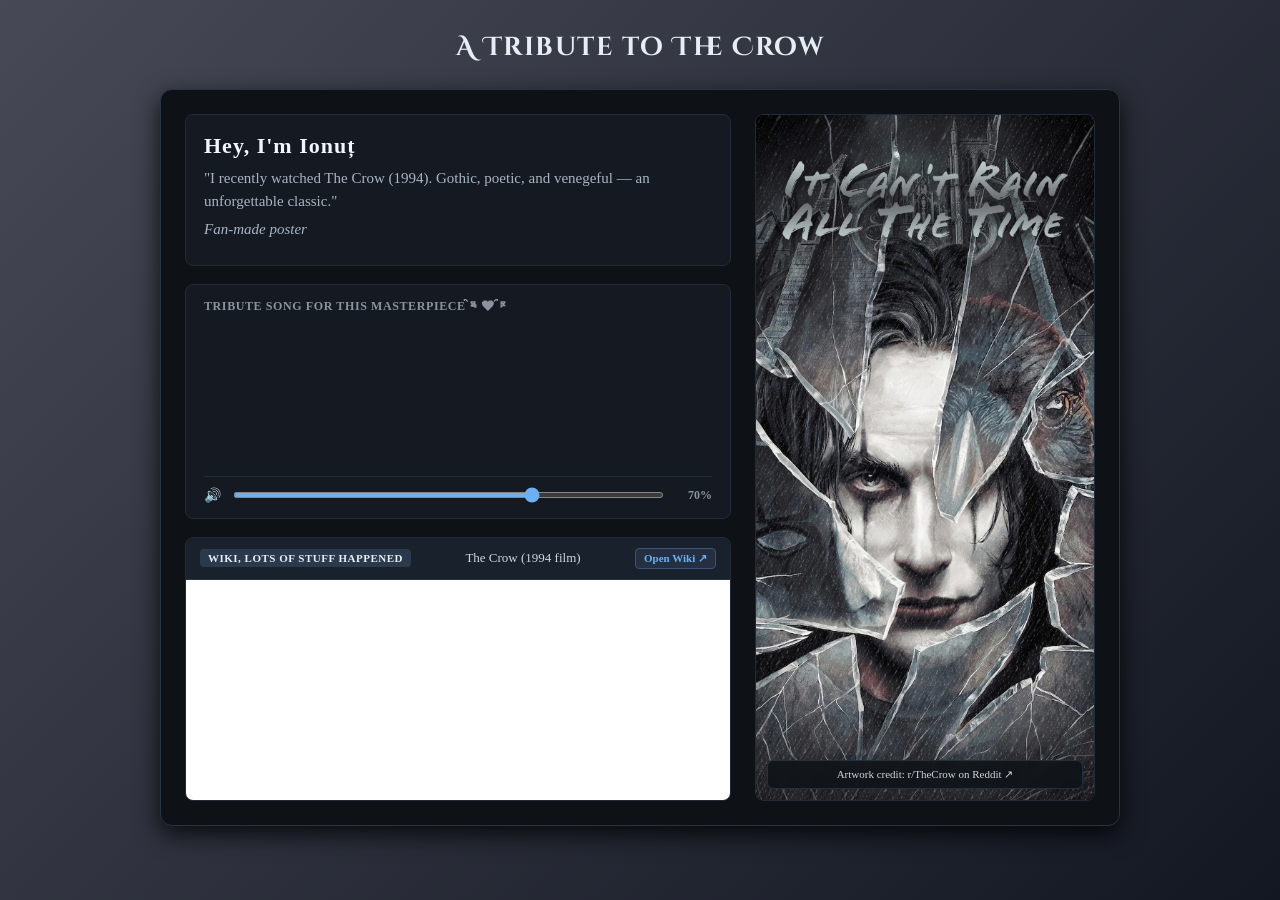
<file: index.html>
<!DOCTYPE html>
<html lang="en">
<head>
    <meta charset="UTF-8">
    <meta name="viewport" content="width=device-width, initial-scale=1.0">
    <title>Card Profil Tema 22 din CSS Properties</title>
    <link rel="stylesheet" href="style.css">
    <link rel="icon" href="./assets/the-crow-1994-01.webp" type="image/webp">
    <link rel="preconnect" href="https://fonts.googleapis.com">
    <link rel="preconnect" href="https://fonts.gstatic.com" crossorigin>
    <link href="https://fonts.googleapis.com/css2?family=Cinzel+Decorative:wght@700&family=IM+Fell+English+SC&display=swap" rel="stylesheet">
</head>
<body>

<h1>A Tribute to The Crow</h1>

<div class="card">
    <!-- COLOANA STÂNGA: Căsuțele 1, 2, 4 -->
    <div class="card-left">
        <!-- 1. Text -->
        <div class="box card-text">
            <h2>Hey, I'm Ionuț</h2>
            <p>"I recently watched The Crow (1994). Gothic, poetic, and venegeful — an unforgettable classic."</p>
            <p class="poster-note">Fan-made poster</p>
        </div>

        <!-- 2. Player dedesubt -->
        <div class="box card-player">
            <span class="box-title">Tribute song for this masterpiece ཐི ྐ❤︎ ཋྀ</span>
            <iframe 
                id="sc-widget"
                width="100%" 
                height="150" 
                scrolling="no" 
                frameborder="no" 
                allow="autoplay" 
                src="https://w.soundcloud.com/player/?url=https%3A//api.soundcloud.com/tracks/9336442&color=%23111111&auto_play=false&hide_related=true&show_comments=false&show_user=true&show_reposts=false&show_teaser=false">
            </iframe>
            <div class="volume-container">
                <span class="volume-icon">🔊</span>
                <input type="range" id="volume-slider" min="0" max="100" value="70">
                <span id="volume-label">70%</span>
            </div>
        </div>

        <!-- 4. Block rezervat pentru embed wiki The Crow 1994 -->
        <div class="box card-wiki">
            <div class="wiki-header">
                <span class="wiki-badge">Wiki, lots of stuff happened</span>
                <span class="wiki-title">The Crow (1994 film)</span>
                <a href="https://en.wikipedia.org/wiki/The_Crow_(1994_film)" target="_blank" class="wiki-link" title="Open Wikipedia page">Open Wiki ↗</a>
            </div>
            <iframe 
                class="wiki-iframe" 
                src="https://en.m.wikipedia.org/wiki/The_Crow_(1994_film)" 
                title="The Crow 1994 Wikipedia Embed"
                loading="lazy">
            </iframe>
        </div>
    </div>

    <!-- COLOANA DREAPTA: 3. Posterul sau img dreapta -->
    <div class="card-right">
        <a href="https://www.reddit.com/r/TheCrow/comments/1vqhrpp/the_crow_1994_custom_android_phone_wallpaper_2160/" target="_blank" rel="noopener noreferrer" class="poster-link" title="Open original artwork post on Reddit">
            <img src="./assets/the-crow-1994-01.webp" alt="The Crow (1994) Custom Wallpaper created by Reddit user" class="card-img">
            <span class="poster-credit">Artwork credit: r/TheCrow on Reddit ↗</span>
        </a>
    </div>
</div>

<script src="https://w.soundcloud.com/player/api.js"></script>
<script src="script.js"></script>
</body>
</html>
</file>
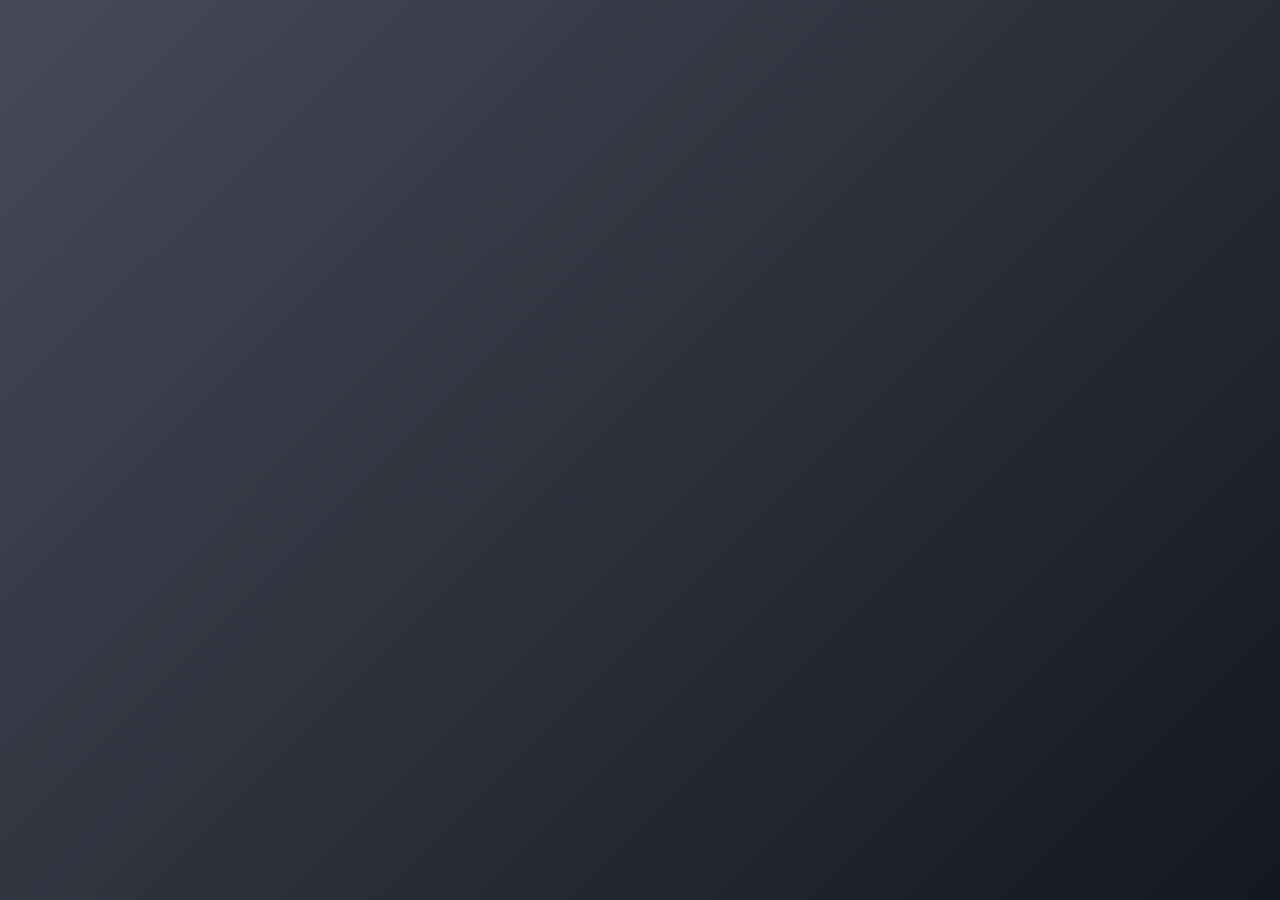
<file: test.html>
<!DOCTYPE html>
<html lang="en">
<head>
    <meta charset="UTF-8">
    <meta name="viewport" content="width=device-width, initial-scale=1.0">
    <title>Test Page</title>
    <link rel="stylesheet" href="style.css">
</head>
<body>

</body>
</html>
</file>
<file: style.css>
* {
    box-sizing: border-box; /* 1. Include padding-ul si bordura in dimensiunea totala (nu o mareste) */
}

body {
    background: linear-gradient(135deg, #474a56 0%, #131722 100%);
    min-height: 100vh;
    margin: 0;
    padding: 20px;
    font-family: 'IM Fell English SC', serif;
    color: #cfd6df;
}

h1 {
    font-size: 26px;
    color: #e6edf3;
    text-align: center;
    margin-top: 10px;
    margin-bottom: 24px;
    letter-spacing: 0.5px;
    font-family: 'Cinzel Decorative', serif;
    letter-spacing: 1.5px;
}

/* Card Principal Container */
.card {
    max-width: 960px;
    margin: 0 auto 40px auto; /* 3. TRBL: 0 sus, auto dreapta, 40px jos, auto stanga (auto stg+dr centreaza pe orizontala) */
    padding: 24px;
    background-color: #0e1217;
    border: 1px solid #283344;
    border-radius: 12px;
    box-shadow: 0 8px 24px rgba(0, 0, 0, 0.8); /* 4. X:0, Y:8px jos, blur:24px | rgba(R,G,B,Alpha): 0,0,0=negru, 0.8=opacitate 80% (20% transparent) */
    display: flex;
    gap: 24px;
    align-items: stretch;
    transition: box-shadow 0.3s ease, border-color 0.3s ease;
}

.card:hover {
    border-color: #3b4c63;
    box-shadow: 0 10px 28px rgba(60, 85, 120, 0.35);
}

/* Coloana Stânga: Căsuțele 1, 2, 4 */
.card-left {
    flex: 1; /* 6. Ocupa tot spatiul ramas liber pe orizontala din card */
    display: flex;
    flex-direction: column;
    gap: 18px;
    justify-content: space-between;
}

/* Stil general căsuțe */
.box {
    background-color: #141922;
    border: 1px solid #222b3a;
    border-radius: 8px;
    padding: 18px;
}

/* 1. Căsuța Text */
.card-text h2 {
    margin-top: 0;
    margin-bottom: 8px;
    font-size: 22px;
    color: #f0f6fc;
    font-family: 'IM Fell English SC', serif;
    letter-spacing: 1px;
}

.card-text p {
    margin: 6px 0;
    font-size: 15px;
    color: #a9b5c4;
    line-height: 1.5;
}

.poster-note {
    margin-top: 10px;
    font-size: 13px;
    color: #8b949e;
    font-style: italic;
}

/* Buton link conform cerinței temei */
.card-btn {
    display: inline-block; /* 7. Accepta padding si dimensiuni de bloc, dar ramane in fluxul textului */
    padding: 7px 16px;
    background-color: #1e2837;
    color: #6cb0f0;
    border: 1px solid #3d5272;
    border-radius: 6px;
    text-decoration: none;
    font-weight: 600;
    font-size: 13px;
    transition: all 0.2s ease-in-out;
}

.card-btn:hover {
    background-color: #2e3e57;
    color: #ffffff;
    border-color: #6cb0f0;
    box-shadow: 0 0 10px rgba(108, 176, 240, 0.35);
    transform: translateY(-1px);
}

/* 2. Căsuța Player dedesubt */
.card-player {
    padding: 14px 18px;
}

.box-title {
    display: block;
    font-size: 12px;
    font-weight: 700;
    text-transform: uppercase;
    letter-spacing: 0.6px;
    color: #8b949e;
    margin-bottom: 10px;
}

.card-player iframe {
    width: 100%;
    height: 140px;
    border-radius: 6px;
    border: none;
    display: block;
    margin: 0;
}

/* Control volum pentru SoundCloud */
.volume-container {
    display: flex;
    align-items: center;
    gap: 10px;
    margin-top: 12px;
    padding-top: 10px;
    border-top: 1px solid #222b3a;
}

.volume-icon {
    font-size: 14px;
    user-select: none;
}

#volume-slider {
    flex: 1;
    height: 6px;
    background: #222b3a;
    border-radius: 3px;
    outline: none;
    accent-color: #6cb0f0;
    cursor: pointer;
}

#volume-label {
    font-size: 12px;
    color: #8b949e;
    min-width: 36px;
    text-align: right;
    font-variant-numeric: tabular-nums;
    font-weight: 600;
}

/* 4. Block rezervat pentru embed Wiki The Crow 1994 */
.card-wiki {
    padding: 0;
    overflow: hidden;
    display: flex;
    flex-direction: column;
}

.wiki-header {
    display: flex;
    align-items: center;
    justify-content: space-between;
    padding: 10px 14px;
    background-color: #19212d;
    border-bottom: 1px solid #283344;
}

.wiki-badge {
    font-size: 11px;
    background-color: #2b394d;
    color: #e6edf3;
    padding: 3px 8px;
    border-radius: 4px;
    font-weight: 600;
    text-transform: uppercase;
    letter-spacing: 0.5px;
}

.wiki-title {
    font-size: 13px;
    color: #cfd6df;
    font-weight: 500;
}

.wiki-link {
    font-size: 11px;
    color: #6cb0f0;
    text-decoration: none;
    font-weight: 600;
    padding: 3px 8px;
    background-color: #243042;
    border: 1px solid #3d5272;
    border-radius: 4px;
    transition: all 0.2s ease;
}

.wiki-link:hover {
    background-color: #354763;
    color: #ffffff;
    border-color: #6cb0f0;
    box-shadow: 0 0 8px rgba(108, 176, 240, 0.3);
}

.wiki-iframe {
    width: 100%;
    height: 220px;
    border: none;
    background-color: #ffffff;
    display: block;
}

/* Coloana Dreapta: 3. Posterul sau img dreapta */
.card-right {
    width: 340px; /* 6. Latime fixa de 340px */
    flex-shrink: 0; /* 6. Nu permite micsorarea sub 340px */
    display: flex;
}

.poster-link {
    position: relative; /* Devine reper pentru eticheta de credit pozitionata absolute */
    width: 100%;
    height: 100%;
    display: block;
    text-decoration: none;
    border-radius: 8px;
    overflow: hidden;
}

.card-img {
    width: 100%;
    height: 100%;
    object-fit: cover; /* 9. Umple cadrul fara sa distorsioneze/turteasca poza (decupeaza din margini) */
    border-radius: 8px;
    border: 1px solid #222b3a;
    box-shadow: 0 4px 14px rgba(0, 0, 0, 0.6);
    transition: transform 0.3s ease, box-shadow 0.3s ease;
    display: block;
}

.poster-link:hover .card-img {
    box-shadow: 0 8px 22px rgba(60, 85, 120, 0.45);
    transform: scale(1.01);
}

/* Eticheta discreta de credit peste imagine */
.poster-credit {
    position: absolute;
    bottom: 12px;
    left: 12px;
    right: 12px;
    background-color: rgba(14, 18, 23, 0.85);
    border: 1px solid rgba(40, 51, 68, 0.9);
    color: #cfd6df;
    font-size: 11px;
    font-weight: 500;
    padding: 7px 10px;
    border-radius: 6px;
    text-align: center;
    backdrop-filter: blur(4px);
    transition: all 0.2s ease-in-out;
}

.poster-link:hover .poster-credit {
    background-color: rgba(30, 40, 55, 0.95);
    color: #6cb0f0;
    border-color: #6cb0f0;
    box-shadow: 0 0 10px rgba(108, 176, 240, 0.3);
}

/* Responsivitate pentru ecrane mici */
@media (max-width: 820px) { /* DECLANSATOR MOBIL: toate regulile de mai jos se aplica DOAR cand ecranul are sub 820px (telefon/tableta) */
    .card {
        flex-direction: column; /* CUM SE DEPLASEAZA CARDURILE: schimba axa Flexbox de la orizontala la verticala; coloana stanga si posterul se muta una sub alta */
        max-width: 520px;       /* MARIME CARD: reduce latimea maxima a cardului de la 960px la 520px ca sa incapa pe ecran ingust */
        padding: 18px;          /* MARIME SPATIU: reduce spatiul interior de la 24px la 18px pentru a lasa mai mult loc continutului */
    }

    .card-right {
        width: 100%;            /* MARIME COLOANA POSTER: posterul renunta la latimea fixa de 340px si se intinde pe toata latimea ecranului (100%) */
    }

    .card-img {
        height: 480px;          /* MARIME IMAGINE: fixeaza inaltimea posterului la 480px pe mobil ca sa nu se micsoreze excesiv */
    }
}
</file>
